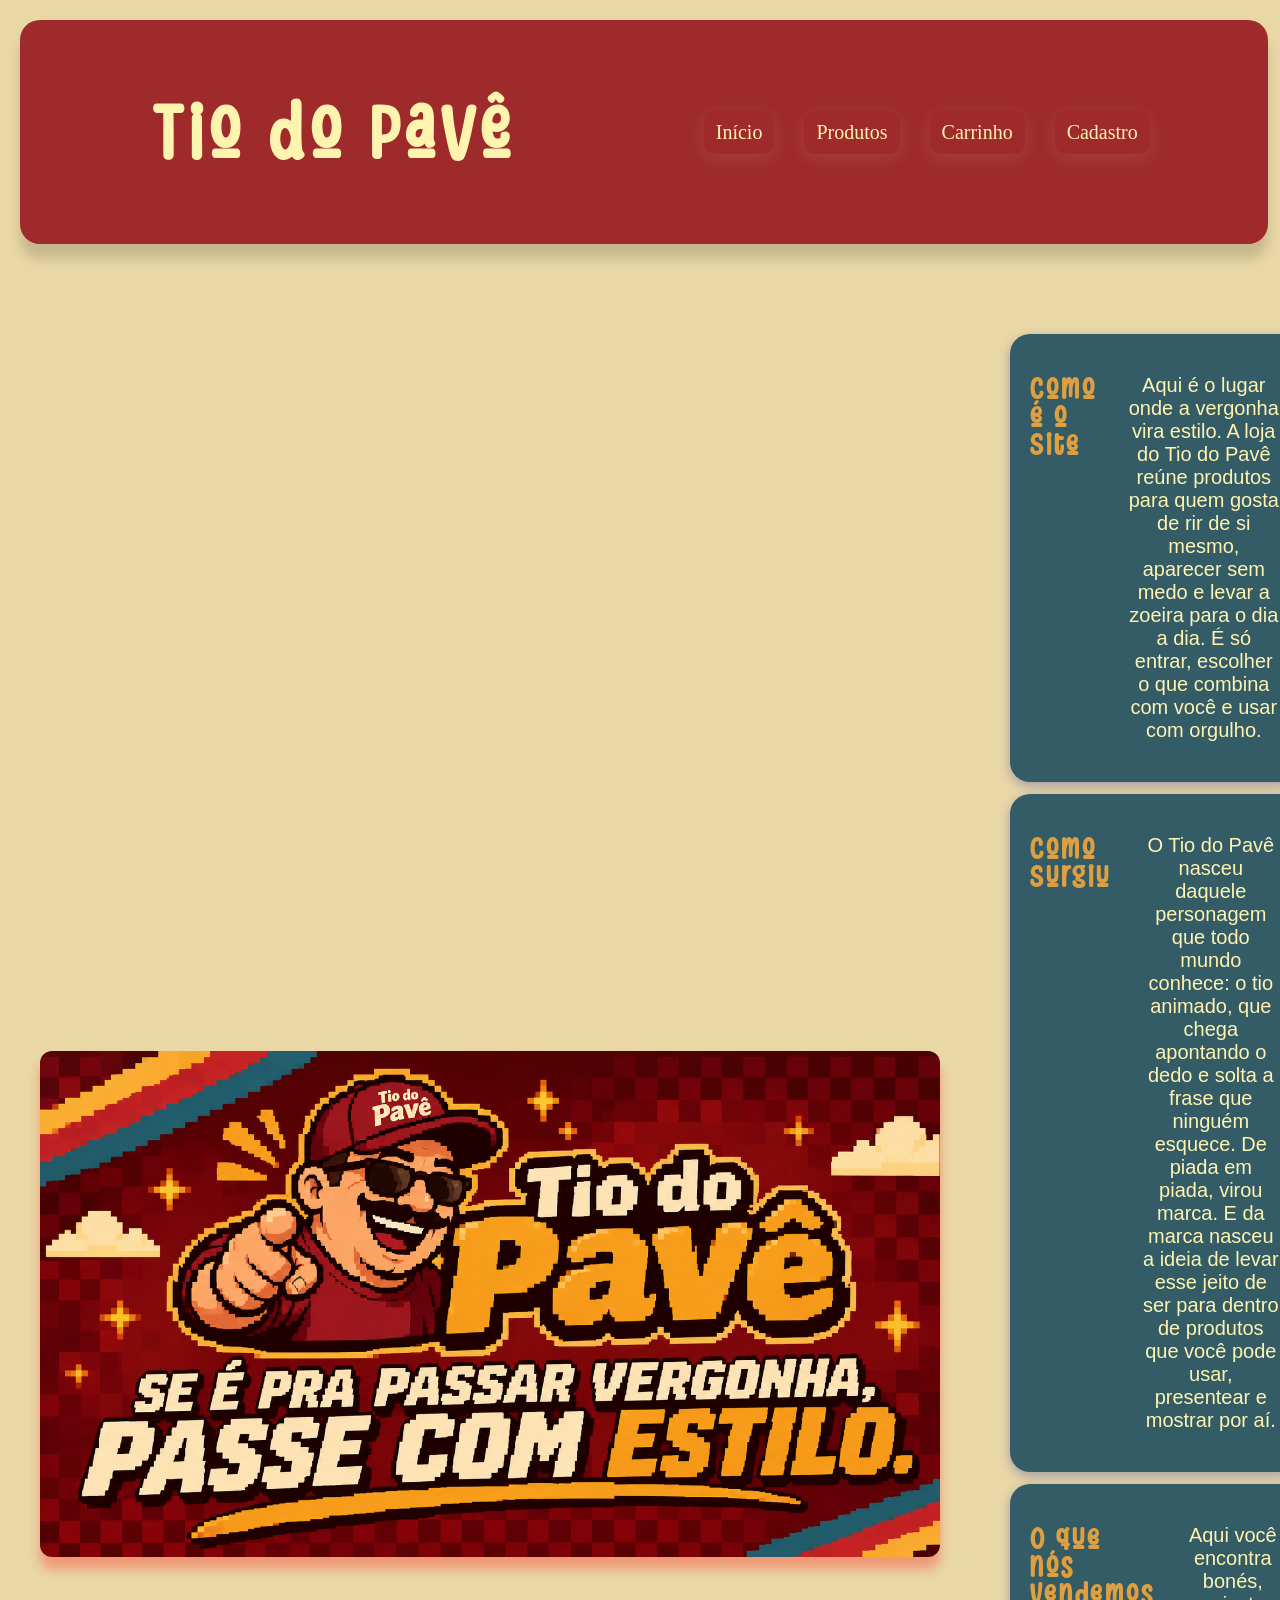
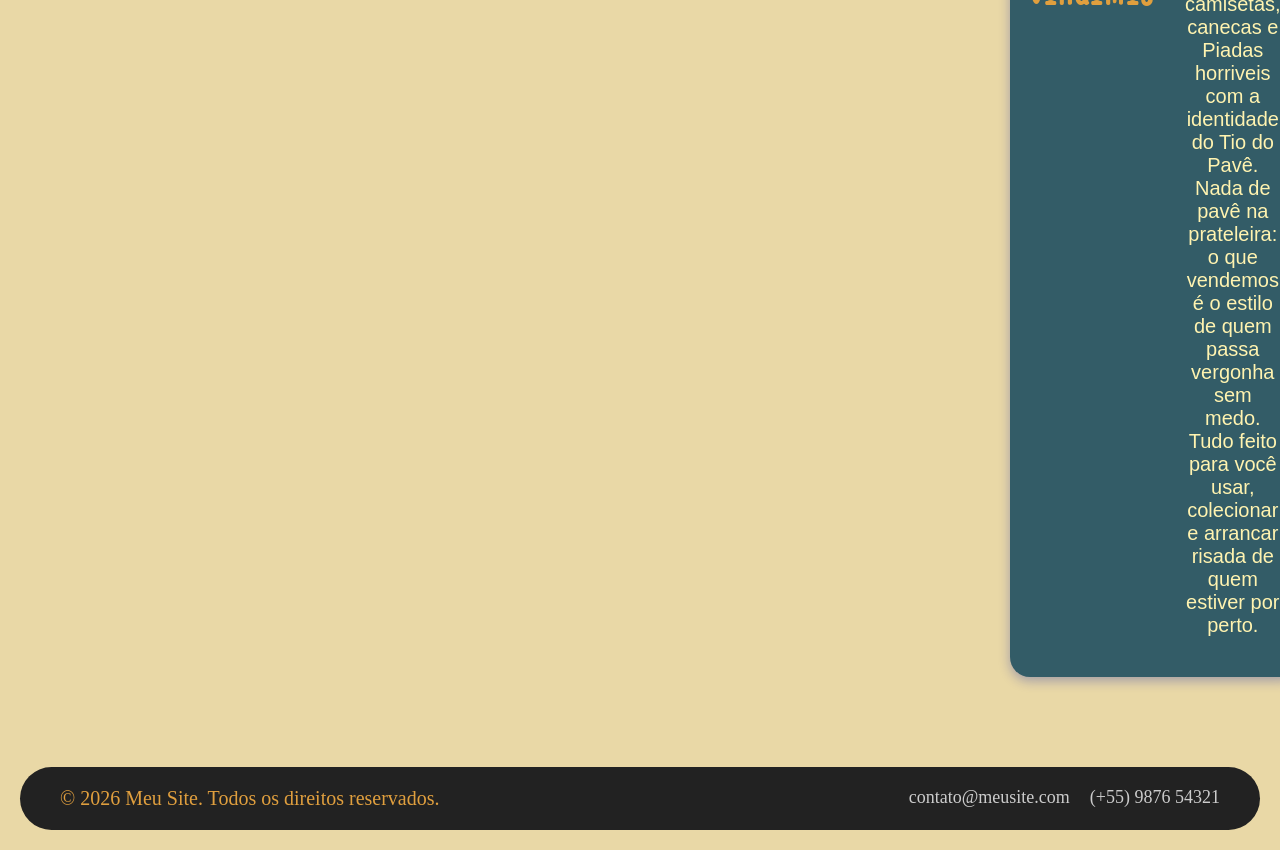
<file: index.html>
<!DOCTYPE html>
<html lang="pt-BR">

<head>
    <meta charset="UTF-8">
    <meta name="viewport" content="width=device-width, initial-scale=1.0">
    <title>Tio do Pave | Site</title>
    <link rel="stylesheet" href="/Style/style.css">
</head>

<body>
    <header class="cabecalho">
        <a href="index.html" class="titulo">
            <h1 >Tio do Pavê </h1>
        </a>
        <nav>
            <a class="caixa-menu" href="index.html">Início</a>
            <a class="caixa-menu" href="Produtos.html">Produtos</a>
            <a class="caixa-menu" href="carrinho.html">Carrinho</a>
            <a  class="caixa-menu " href="cadastro.html">Cadastro</a>
            
        </nav>
    </header>

    <section class="intro">
        <div class="pai">
            <a href="Produtos.html">
                <img class="img" src="./img/titio.png" alt="Slogan do site">
            </a>
        </div>
        <div class="container">
            <div class="card ">
                <h1 class="titu">Como é o Site</h1>
                <p>Aqui é o lugar onde a vergonha vira estilo. A loja do Tio do Pavê reúne produtos para quem gosta de
                    rir de si mesmo, aparecer sem medo e levar a zoeira para o dia a dia. É só entrar, escolher o que
                    combina com você e usar com orgulho.</p>
            </div>
            <div class="card ">
                <h1 class="titu">Como Surgiu</h1>
                <p>
                    O Tio do Pavê nasceu daquele personagem que todo mundo conhece: o tio animado, que chega apontando o
                    dedo e solta a frase que ninguém esquece. De piada em piada, virou marca. E da marca nasceu a ideia
                    de levar esse jeito de ser para dentro de produtos que você pode usar, presentear e mostrar por aí.
                </p>
            </div>
            <div class="card ">
                <h1 class="titu ">O que nós Vendemos</h1>
                <p>
                    Aqui você encontra bonés, camisetas, canecas e Piadas horriveis com a identidade do Tio do Pavê. Nada de
                    pavê na prateleira: o que vendemos é o estilo de quem passa vergonha sem medo. Tudo feito para você
                    usar, colecionar e arrancar risada de quem estiver por perto.
                </p>
            </div>

        </div>
    </section>
        <footer class="rodape-linha">
    <p class="roda">© 2026 Meu Site. Todos os direitos reservados.</p>

    <div class="contato">
        <a href="mailto:contato@meusite.com"> contato@meusite.com</a>
        <a href="tel:+ 55 15 987654321"> (+55) 9876 54321 </a>
    </div>
        
    



</body>

</html>
</file>
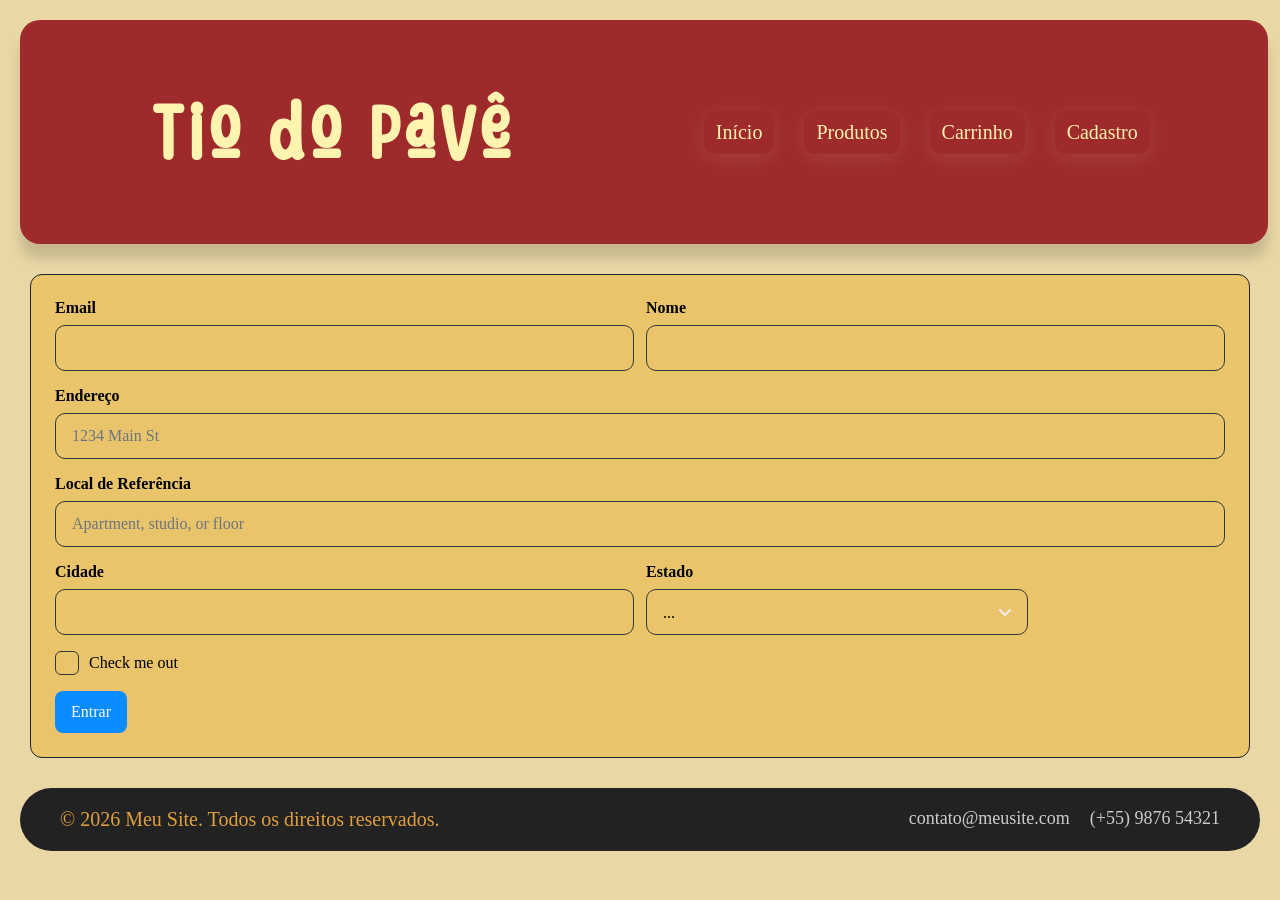
<file: cadastro.html>
<!DOCTYPE html>
<html lang="pt-BR">

<head>
    <meta charset="UTF-8">
    <meta name="viewport" content="width=device-width, initial-scale=1.0">
    <title>Cadastro | Titio</title>
    <link rel="stylesheet" href="/Style/style.css">

</head>

<body>
    <header class="cabecalho">
        <a href="index.html" class="titulo">
            <h1>Tio do Pavê </h1>
        </a>
        <nav>
            <a class="caixa-menu" href="index.html">Início</a>
            <a class="caixa-menu" href="Produtos.html">Produtos</a>
            <a  class="caixa-menu"  href="cadastro.html">Carrinho</a>
            <a class="caixa-menu" href="carrinho.html">Cadastro</a>






        </nav>
    </header>


    <form class="row espaço">
        <div class="md:col-6">
            <label for="inputEmail4" class="form-label">Email</label>
            <input type="email" class="form-control" id="inputEmail4">
        </div>
        <div class="md:col-6">
            <label for="inputPassword4" class="form-label">Nome</label>
            <input type="password" class="form-control" id="inputPassword4">
        </div>
        <div class="col-12">
            <label for="inputAddress" class="form-label">Endereço</label>
            <input type="text" class="form-control" id="inputAddress" placeholder="1234 Main St">
        </div>
        <div class="col-12">
            <label for="inputAddress2" class="form-label">Local de Referência</label>
            <input type="text" class="form-control" id="inputAddress2" placeholder="Apartment, studio, or floor">
        </div>
        <div class="md:col-6">
            <label for="inputCity" class="form-label">Cidade</label>
            <input type="text" class="form-control" id="inputCity">
        </div>
        <div class="md:col-4">
            <label for="inputState" class="form-label">Estado</label>
            <select id="inputState" class="form-control">
                 <option value="" selected>...</option>
    <option>Acre</option>
    <option >Alagoas</option>
    <option>Amapá</option>
    <option >Amazonas</option>
    <option >Bahia</option>
    <option >Ceará</option>
    <option >Distrito Federal</option>
    <option >Espírito Santo</option>
    <option >Goiás</option>
    <option >Maranhão</option>
    <option >Mato Grosso</option>
    <option >Mato Grosso do Sul</option>
    <option >Minas Gerais</option>
    <option >Pará</option>
    <option >Paraíba</option>
    <option >Paraná</option>
    <option >Pernambuco</option>
    <option >Piauí</option>
    <option >Rio de Janeiro</option>
    <option >Rio Grande do Norte</option>
    <option >Rio Grande do Sul</option>
    <option >Rondônia</option>
    <option>Roraima</option>
    <option >Santa Catarina</option>
    <option >São Paulo</option>
    <option >Sergipe</option>
    <option >Tocantins</option>
</select>

            </select>
        </div>
                <div class="col-12">
            <div class="form-field">
                <input type="checkbox" id="gridCheck" class="check">
                <label for="gridCheck">
                    Check me out
                </label>
            </div>
        </div>
        <div class="col-12">
            
            <button type="submit" class="btn-solid theme-primary">Entrar</button>
            
        </div>
    </form> 
     <footer class="rodape-linha">
  <p class="roda">© 2026 Meu Site. Todos os direitos reservados.</p>

  <div class="contato">
    <a href="mailto:contato@meusite.com"> contato@meusite.com</a>
    <a href="tel:+ 55 15 987654321"> (+55) 9876 54321 </a>
  </div>    

</body>

</html>
</file>
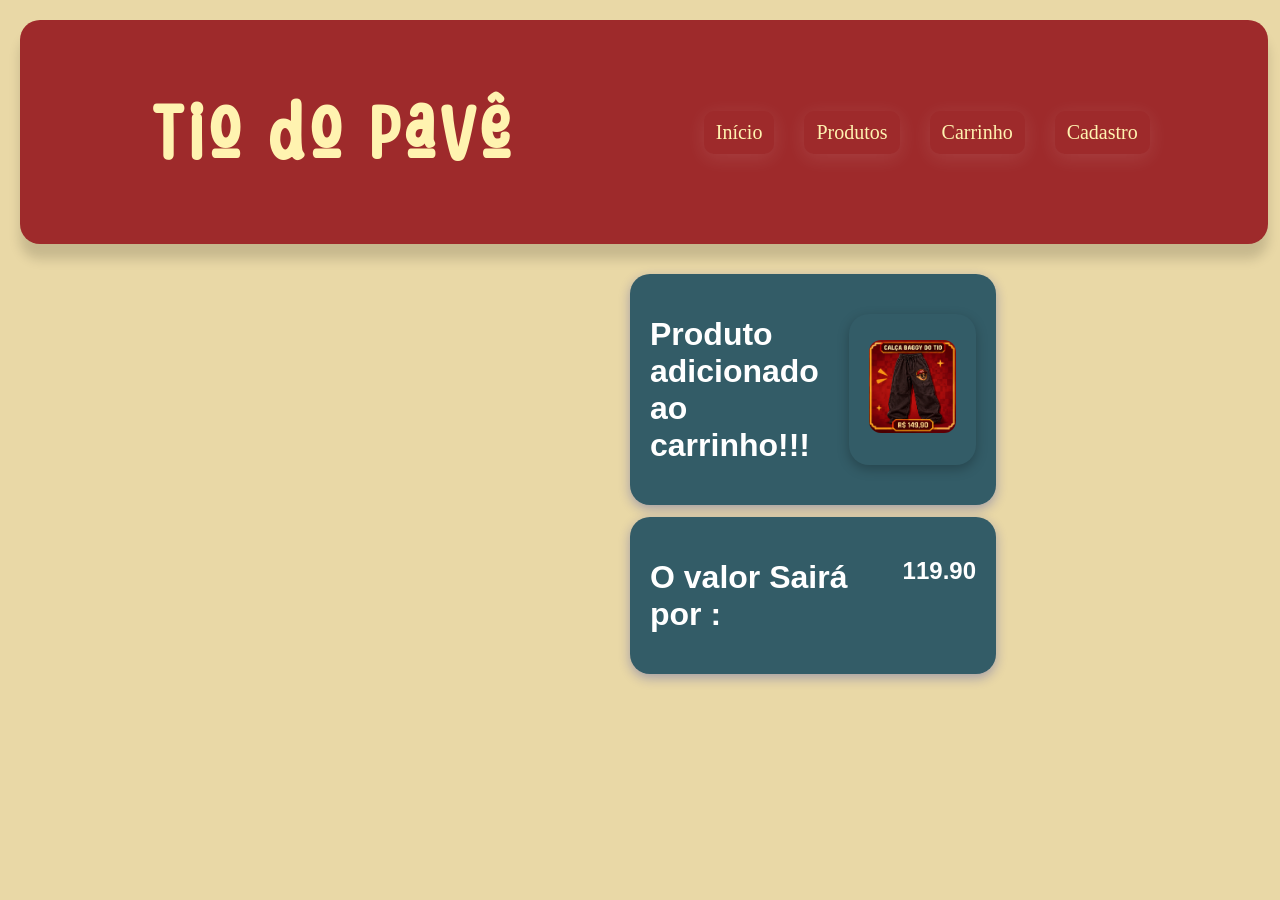
<file: carrinho.html>
<!DOCTYPE html>
<html lang="pt-BR">

<head>
    <meta charset="UTF-8">
    <meta name="viewport" content="width=device-width, initial-scale=1.0">
    <title>Carrinho | Titio</title>
    <link rel="stylesheet" href="/Style/style.css">
</head>

<body>
    <header class="cabecalho">
        <a href="index.html" class="titulo">
            <h1 >Tio do Pavê </h1>
        </a>
        <nav>
            <a class="caixa-menu" href="index.html">Início</a>
            <a class="caixa-menu" href="Produtos.html">Produtos</a>
            <a class="caixa-menu" href="carrinho.html">Carrinho</a>
            <a  class="caixa-menu " href="cadastro.html">Cadastro</a>
            
        </nav>
    </header>

    <div class="container">
        <div class="card car">
            <h1>Produto adicionado ao carrinho!!!</h1>
            <p class="produto"><img src="./img/Calça Titio.png" alt="Calça baggy Titio"></p>
        </div>
        <div class="card car">
            <h1>O valor Sairá por : </h1>
            <h2>119.90</h2>

        </div>
        

        </div>
    </div>


    <section>
        
    </section>

    </body>
</file>
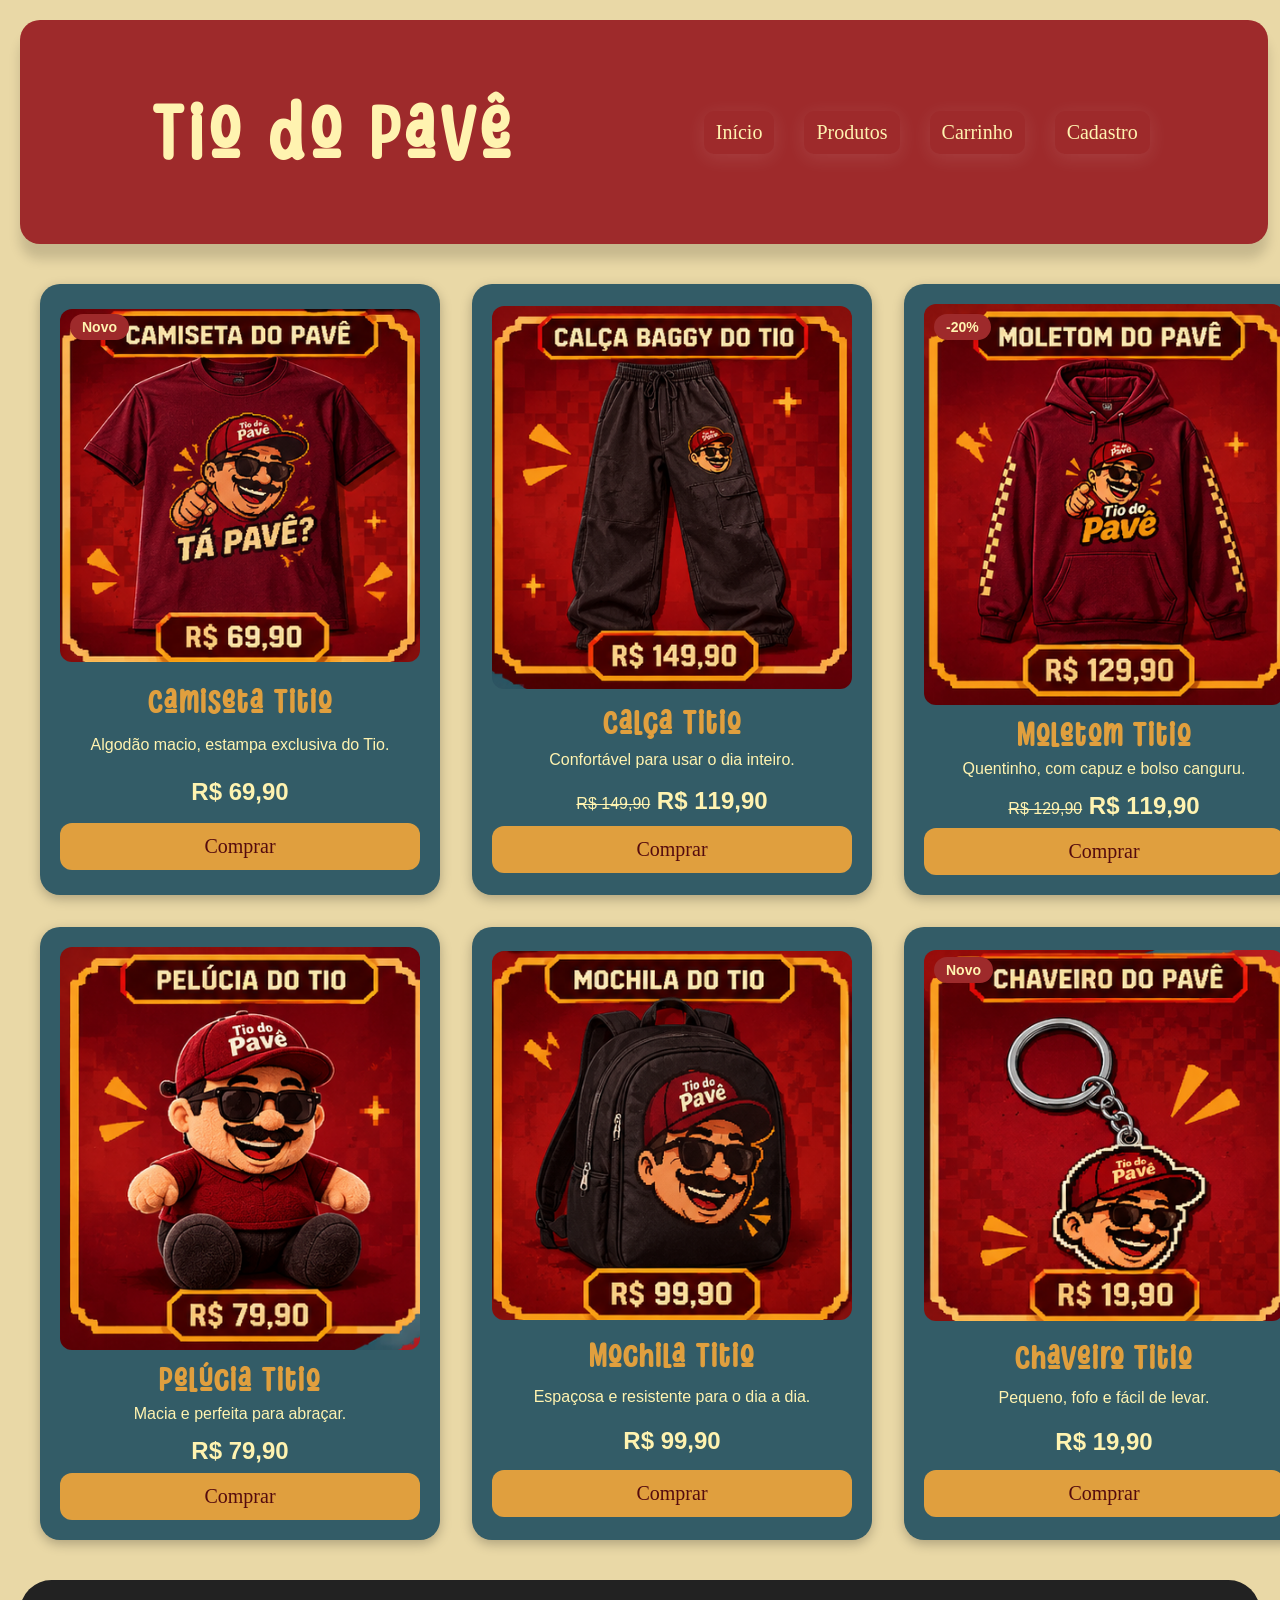
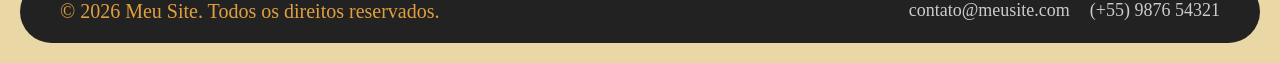
<file: Produtos.html>
<!DOCTYPE html>
<html lang="pt-BR">
<head>
    <meta charset="UTF-8">
    <meta name="viewport" content="width=device-width, initial-scale=1.0">
    <link rel="stylesheet" href="./Style/style.css">
    <title>Produtos | Titio</title>
</head>
<body>
    <header class="cabecalho">
        <a href="index.html" class="titulo">
            <h1 >Tio do Pavê </h1>
        </a>
        <nav>
            <a class="caixa-menu" href="index.html">Início</a>
            <a class="caixa-menu" href="Produtos.html">Produtos</a>
            <a class="caixa-menu" href="carrinho.html">Carrinho</a>
            <a  class="caixa-menu" href="cadastro.html">Cadastro</a>

            
          
        </nav>
    </header>

    <section class="produtos">

        <div class="produto">
            <div class="selo">Novo</div>
            <img src="./img/Camiseta Titio.png" alt="Camiseta Tio">
            <h3 class="produto-nome">Camiseta Titio</h3>
            <p class="produto-descricao">Algodão macio, estampa exclusiva do Tio.</p>
            <p class="produto-preco">R$ 69,90</p>
            <a class="produto-botao" href="carrinho.html">Comprar</a>
        </div>

        <div class="produto">
            <img src="./img/Calça Titio.png" alt="Calça Tio">
            <h3 class="produto-nome">Calça Titio</h3>
            <p class="produto-descricao">Confortável para usar o dia inteiro.</p>
            <p class="produto-preco"><s>R$ 149,90</s> R$ 119,90</p>
            <a class="produto-botao" href="carrinho.html">Comprar</a>
        </div>

        <div class="produto">
            <div class="selo">-20%</div>
            <img src="./img/Moletom TItio.png" alt="Moletom Tio">
            <h3 class="produto-nome">Moletom Titio</h3>
            <p class="produto-descricao">Quentinho, com capuz e bolso canguru.</p>
            <p class="produto-preco"><s>R$ 129,90</s> R$ 119,90</p>
            <a class="produto-botao" href="carrinho.html">Comprar</a>
        </div>

        <div class="produto">
            <img src="./img/Pelucia TItio.png" alt="Pelucia Tio">
            <h3 class="produto-nome">Pelúcia Titio</h3>
            <p class="produto-descricao">Macia e perfeita para abraçar.</p>
            <p class="produto-preco">R$ 79,90</p>
            <a class="produto-botao" href="carrinho.html">Comprar</a>
        </div>

        <div class="produto">
            <img src="./img/Mochila titio.png" alt="Mochila Tio">
            <h3 class="produto-nome">Mochila Titio</h3>
            <p class="produto-descricao">Espaçosa e resistente para o dia a dia.</p>
            <p class="produto-preco">R$ 99,90</p>
            <a class="produto-botao" href="carrinho.html">Comprar</a>
        </div>

        <div class="produto">
            <div class="selo">Novo</div>
            <img src="./img/Chaveiro Titio.png" alt="Chaveiro Tio">
            <h3 class="produto-nome">Chaveiro Titio</h3>
            <p class="produto-descricao">Pequeno, fofo e fácil de levar.</p>
            <p class="produto-preco">R$ 19,90</p>
            <a class="produto-botao" href="carrinho.html">Comprar</a>
        </div>
        

    </section>

     <footer class="rodape-linha">
  <p class="roda">© 2026 Meu Site. Todos os direitos reservados.</p>

  <div class="contato">
    <a href="mailto:contato@meusite.com"> contato@meusite.com</a>
    <a href="tel:+ 55 15 987654321"> (+55) 9876 54321 </a>
  </div>
</body>
</html>
</file>
<file: Style/style.css>
/* ==========================================================
   RESET GERAL
   ========================================================== */

/* Faz padding e borda entrarem no cálculo da largura/altura dos elementos */
* {
    box-sizing: border-box;
}

/* ==========================================================
   FONTE PERSONALIZADA
   ========================================================== */

/* Registra a fonte "Super Chips" com o nome "billzinho" para usar nos títulos */
@font-face {
    font-family: billzinho;
    src: url(../fonts/Super\ Chips.ttf);
}

/* ==========================================================
   PÁGINA
   ========================================================== */

/* Corpo da página: sem margem padrão, fonte Arial e fundo bege */
body {
    margin: 0;
    font-family: Arial, sans-serif;
    background-color: #e9d8a6;

}

/* ==========================================================
   CABEÇALHO
   ========================================================== */

/* .cabecalho: barra vermelha no topo com título e menu lado a lado.
   Bordas arredondadas e sombra para dar efeito de "flutuando" */
.cabecalho {
    display: flex;
    align-items: center;
    justify-content: space-around;
    padding: 36px 32px;
    background-color: #9e2a2b;
    width: 97.5%;
    border-radius: 20px 20px 20px 20px;
    margin: 20px 20px 20px 20px;
    box-shadow: 0 15px 12px rgba(0, 0, 0, 0.15);


}

/* .caixa-menu: botão/link do menu. Texto amarelo claro, cantos arredondados
   e leve brilho. A transição deixa o hover suave (0,2s) */
.caixa-menu {
    color: #fff3b0;
    text-decoration: none;
    padding: 10px 12px;
    border-radius: 10px;
    transition: 0.2s;
    box-shadow: 0 4px 20px rgba(255, 255, 255, 0.104);


}

/* .caixa-menu:hover: ao passar o mouse, o fundo fica amarelo, o texto preto,
   e o botão sobe 4px com uma sombra mais forte */
.caixa-menu:hover {
    background: #fff3b0;
    color: black;
    transform: translateY(-4px);
    box-shadow: 0 12px 24px rgba(0, 0, 0, 0.4);
}

/* .titulo: título "Tio do Pavê" no cabeçalho. Usa a fonte billzinho,
   cor amarela e espaçamento entre letras.
   OBS: padding-top não aceita valor negativo, então essa linha é ignorada */
.titulo {
    font-family: billzinho;
    font-size: 30px;
    color: #fff3b0;
    margin: 0;
    letter-spacing: 7px;
    text-decoration: none;
    border-bottom: none;
    padding-left: 15px;
    padding-right: 15px;
    padding-top: -100px;
}

/* .titulo:hover: ao passar o mouse, o título sobe 4px e ganha sombra */
.titulo:hover {
    transform: translateY(-4px);
    box-shadow: 0 12px 24px rgba(0, 0, 0, 0.4);
    border-radius: 20px;
    text-decoration: none;
    border-bottom: none;

}

/* .cabecalho nav: menu de navegação dentro do cabeçalho.
   Deixa os links lado a lado com 30px de espaço entre eles */
.cabecalho nav {
    display: flex;
    gap: 30px;
}

/* .cabecalho nav a: links do menu do cabeçalho, sem sublinhado,
   em amarelo claro e com a fonte "fantasy".
   OBS: há um ";" solto no meio, sem efeito */
.cabecalho nav a {
    color: #fff3b0;
    text-decoration: none;
    ;
    font-size: 20px;
    font-family: fantasy;
}

/* ==========================================================
   TEXTO
   ========================================================== */

/* p: todos os parágrafos do site. Amarelo claro, 20px e centralizados */
p {
    color: #fff3b0;
    font-size: 20px;
    text-align: center;

}

/* ==========================================================
   CONTAINER E CARDS
   ========================================================== */

/* .container: caixa que empilha seus itens na vertical (coluna)
   com 12px de espaço entre eles */
.container {
    display: flex;
    padding: 10px;
    gap: 12px;
    border-radius: 20px 20px 20px 20px;
    margin: 20px 20px 20px 20px;
    flex-direction: column;
    flex: 1;


}




/* .card: cartão azul-esverdeado com cantos arredondados e sombra azul.
   Os itens internos ficam lado a lado, com 30px de espaço */
.card {
    display: flex;
    background: #335c67;
    color: white;
    padding: 20px;
    gap: 30px;  
    border-radius: 20px;
    box-shadow: 0 4px 12px rgba(2, 24, 171, 0.3);
    transition: box-shadow .2s, transform .2s;

}

.car{
    display: flex;
    width: 30%;
    font-family: Arial, Helvetica, sans-serif;
    margin-left: 600px;
}

/* .card:hover: ao passar o mouse, o card sobe 4px e a sombra aumenta */
.card:hover {
    transform: translateY(-4px);
    box-shadow: 0 12px 24px rgba(0, 0, 0, 0.4);
}


/* ==========================================================
   SEÇÕES DE INTRODUÇÃO
   ========================================================== */

/* .intro: seção de introdução. Itens lado a lado, centralizados
   verticalmente, com espaço de 40px entre eles */
.intro {
    display: flex;
    align-items: center;
    gap: 40px;
    padding: 40px;
}


/* .titio: seção com o mesmo layout da .intro (itens lado a lado,
   centralizados verticalmente, 40px de espaço) */
.titio {
    display: flex;
    align-items: center;
    gap: 40px;
    padding: 40px;

}


/* ==========================================================
   IMAGENS
   ========================================================== */

/* .img: imagem grande (900px de largura) com cantos arredondados
   e sombra vermelha */
.img {
    width: 900px;
    height: auto;
    border-radius: 12px;
    box-shadow: 0 12px 12px rgba(255, 0, 0, 0.3);
    transition: box-shadow .2s, transform .2s;

}


/* .img:hover: ao passar o mouse, a imagem sobe 4px e a sombra vermelha aumenta */
.img:hover {
    transform: translateY(-4px);
    box-shadow: 0 12px 24px rgba(255, 0, 0, 0.4);
}


/* ==========================================================
   LAYOUT E TÍTULOS
   ========================================================== */

/* .pai: ocupa todo o espaço livre dentro de um container flex */
.pai {
    flex: 1;
}

/* .titu: título de seção em laranja, com a fonte billzinho
   e um leve espaçamento entre letras */
.titu {
    color: #e09f3e;
    font-family: billzinho;
    letter-spacing: 3px;

}

/* hr: linha divisória. Só a borda de cima aparece (1px preta).
   OBS: a margem de 1110px é muito grande e vai criar um espaço enorme */
hr {
    border: none;
    border-top: 1px solid #000000;
    margin: 1110px 0;

}


/* ==========================================================
   RODAPÉ
   ========================================================== */

/* .rodape-linha: rodapé escuro com cantos bem arredondados.
   Os itens ficam espalhados nas laterais e quebram de linha se faltar espaço.
   OBS: "italic" não é uma fonte válida em font-family (seria font-style) */
.rodape-linha {
    display: flex;
    justify-content: space-between;
    align-items: flex-start;
    flex-wrap: wrap;
    gap: 19px;
    background: #222;
    color: #ece7e7;
    padding: 20px 40px;
    font-size: 18px;
    font-family: italic;

    border-radius: 50px 50px 50px 50px;
    margin: 20px 20px 20px 20px;

}

/* .rodape-linha p: tira a margem dos parágrafos dentro do rodapé */
.rodape-linha p {
    margin: 0px;
}

/* .contato e .rodape-linha nav: deixam os itens de contato e o menu do rodapé
   lado a lado, com 20px de espaço entre eles */
.contato,
.rodape-linha nav {
    display: flex;
    gap: 20px;
}

/* .rodape-linha a: links do rodapé, em cinza claro e sem sublinhado */
.rodape-linha a {
    color: #ccc;
    text-decoration: none;
}

/* .rodape-linha a:hover: ao passar o mouse, o link do rodapé fica branco */
.rodape-linha a:hover {
    color: #fff;
}


/* .roda: texto do rodapé em laranja (mesma cor dos títulos) */
.roda {
    color: #e09f3e;
}




/* ==========================================================
   PRODUTOS
   ========================================================== */

/* .produtos: grade da lista de produtos, com 3 colunas do mesmo tamanho,
   32px de espaço entre elas, largura máxima de 1400px e centralizada */
.produtos {
    display: grid;
    grid-template-columns: repeat(3, 1fr);
    gap: 32px;
    max-width: 1400px;
    margin: 40px auto;
    padding: 0 40px;
}

/* .produto: cartão de cada produto (400px de largura), com conteúdo em coluna.
   position: relative permite posicionar o selo por cima dele */
.produto {
    position: relative;
    display: flex;
    justify-content: space-around;
    flex-direction: column;
    gap: 8px;
    width: 400px;
    background: #335c67;
    padding: 20px;
    border-radius: 20px;
    box-shadow: 0 4px 12px rgba(0, 0, 0, 0.25);
    transition: box-shadow .2s, transform .2s;
}

/* .produto:hover: ao passar o mouse, o cartão sobe 4px e a sombra aumenta */
.produto:hover {
    transform: translateY(-4px);
    box-shadow: 0 12px 24px rgba(0, 0, 0, 0.4);
}

/* .produto img: foto do produto. Ocupa toda a largura do cartão,
   com fundo amarelo claro e cantos arredondados */
.produto img {
    width: 100%;
    background: #fff3b0;
    border-radius: 12px;
    margin-bottom: 6px;
    transition: transform .3s;
}



/* .selo: etiqueta redonda (ex.: "Promoção") posicionada no canto superior
   esquerdo do cartão, por cima da imagem (z-index: 1) */
.selo {
    position: absolute;
    top: 30px;
    left: 30px;
    z-index: 1;
    padding: 5px 12px;
    border-radius: 999px;
    background: #9e2a2b;
    color: #fff3b0;
    font-size: 14px;
    font-weight: bold;
    font-family: Arial, sans-serif;
}

/* .produto-nome: nome do produto, centralizado, em laranja
   e com a fonte billzinho */
.produto-nome {
    margin: 0;
    color: #e09f3e;
    font-family: billzinho;
    font-size: 26px;
    letter-spacing: 2px;
    text-align: center;
}

/* .produto-descricao: texto de descrição do produto (16px, com bom espaço entre linhas) */
.produto-descricao {
    margin: 0;
    font-size: 16px;
    line-height: 1.4;
}

/* .produto-preco: preço do produto, grande (24px) e em negrito */
.produto-preco {
    margin: 4px 0 0 0;
    font-size: 24px;
    font-weight: bold;
}

/* .produto-preco s: preço antigo riscado (tag <s>), menor e sem negrito */
.produto-preco s {
    font-size: 16px;
    font-weight: normal;

}

/* .produto-botao: botão de compra do produto. Fundo laranja, texto vinho,
   cantos arredondados e fonte "fantasy" */
.produto-botao {
    padding: 12px;
    border-radius: 12px;
    background: #e09f3e;
    color: #540b0e;
    text-align: center;
    text-decoration: none;
    font-family: fantasy;
    font-size: 20px;
}

/* .produto-botao:hover: ao passar o mouse, o botão fica amarelo claro e sobe 3px */
.produto-botao:hover {
    background: #fff3b0;
    transform: translateY(-3px);
}

/* ==========================================================
   FORMULÁRIO ESCURO - classes: row, g-3, col-12, md:col-6,
   md:col-4, md:col-2, form-label, form-control, form-field, check
   Para usar as cores do Tio do Pavê, troque só as variáveis do .row.
   Ex.: --fundo: #335c67; --campo-borda: #fff3b0; --destaque: #e09f3e;
   ========================================================== */

/* .row: o formulário. Grade de 12 colunas com fundo escuro e cantos arredondados.
   Por padrão (celular) cada item ocupa a linha inteira */
.row {
    --fundo: #e9c46a ;
    --borda-caixa: #1e2228;
    --campo-borda: #30363d;
    --texto: #000;
    --placeholder: #6b7480;
    --destaque: #0a8bff;
    --foco: #0b6cc4;
    
    
    display: grid;
    grid-template-columns: repeat(12, 1fr);
    padding: 24px;
    background: var(--fundo);
    border: 1px solid var(--borda-caixa);
    border-radius: 12px;
    color: var(--texto);
    font-family: italic;
    margin: 30px;
}

/* .g-3: espaço entre os campos */
.espaço {
    gap: 16px 12px;
}

.row  {
    grid-column: span 12;
}

/* .col-12: ocupa a linha inteira */
.col-12 {
    grid-column: span 12;
}

/* .form-label: texto acima de cada campo */
.form-label {
    display: block;
    margin-bottom: 8px;
    font-size: 16px;
    font-weight: 600;
    color: var(--texto);
}

/* .form-control: campos de texto, e-mail, senha e a lista de seleção */
.form-control {
    width: 100%;
    height: 46px;
    padding: 0 16px;
    background: transparent;
    border: 1px solid var(--campo-borda);
    border-radius: 10px;
    color: var(--texto);
    font-family: inherit;
    font-size: 16px;
}

.form-control::placeholder {
    color: var(--placeholder);
}

/* Campo selecionado: borda azul */
.form-control:focus {
    outline: none;
    border-color: var(--foco);
    box-shadow: 0 0 0 1px var(--foco);
}

/* Select (lista "State") com setinha própria */
select.form-control {
    appearance: none;
    padding-right: 40px;
    background-image: url("data:image/svg+xml,%3Csvg xmlns='http://www.w3.org/2000/svg' width='16' height='16' fill='none' stroke='%23f0f0f0' stroke-width='2' stroke-linecap='round' stroke-linejoin='round'%3E%3Cpath d='m3 6 5 5 5-5'/%3E%3C/svg%3E");
    background-repeat: no-repeat;
    background-position: right 14px center;
}

select.form-control option {
    background: whitesmoke;
    color: var(--texto);
}

/* .form-field: caixa do checkbox com o texto ao lado */
.form-field {
    display: flex;
    align-items: center;
    gap: 10px;
}

.form-field label {
    font-size: 16px;
    cursor: pointer;
}

/* .check: o quadradinho do checkbox */
.check {
    appearance: none;
    width: 24px;
    height: 24px;
    margin: 0;
    border: 1px solid var(--campo-borda);
    border-radius: 6px;
    background: transparent;
    cursor: pointer;
}

.check:checked {
    background: var(--destaque);
    border-color: var(--destaque);
}

.check:focus-visible {
    outline: 2px solid var(--foco);
    outline-offset: 2px;
}

/* Botão azul de enviar (qualquer <button> dentro do formulário) */
.row button {
    padding: 12px 16px;
    border: none;
    border-radius: 8px;
    background: var(--destaque);
    color: #fff;
    font-family: inherit;
    font-size: 16px;
    font-weight: 500;
    cursor: pointer;
    transition: filter .2s, transform .2s;
}

.row button:hover {
    filter: brightness(1.1);
    transform: translateY(-2px);
}

/* Telas médias e grandes (768px ou mais): as colunas "md:" passam a valer.
   Os ":" das classes precisam de "\" no CSS */
@media (min-width: 768px) {
    .md\:col-6 {
        grid-column: span 6;
    }

    .md\:col-4 {
        grid-column: span 4;
    }

    .md\:col-2 {
        grid-column: span 2;
    }
}
</file>
